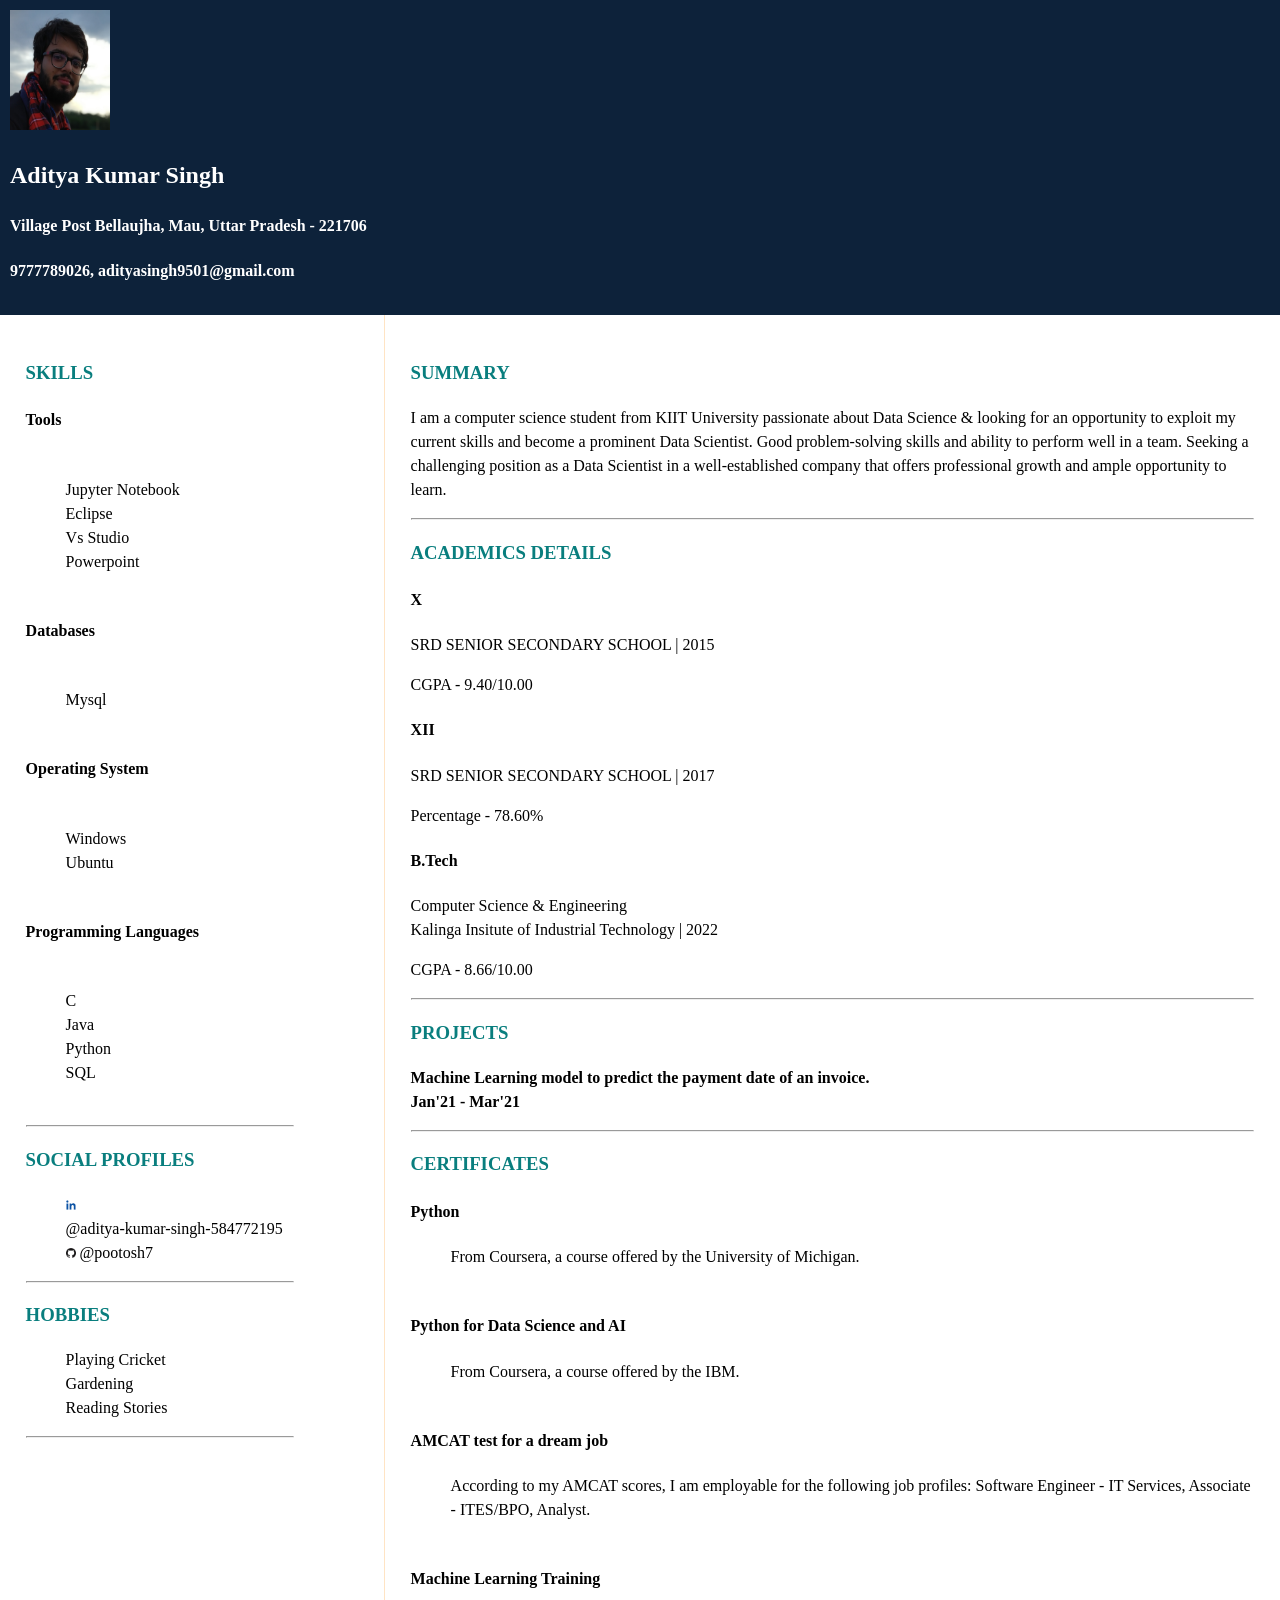
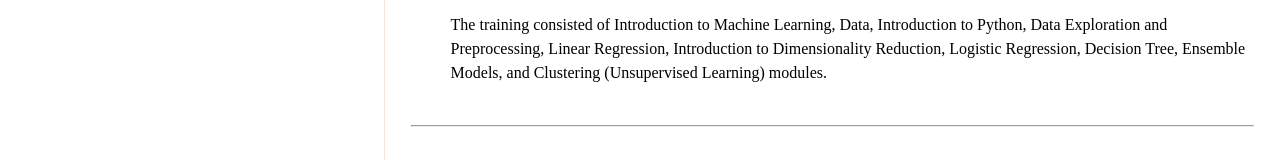
<file: src/pages/resume/index.html>
<!DOCTYPE html>

<html lang="en">

<head>

    <link rel="icon" href="./tabLogo.jpeg">
    <link rel="stylesheet" href="./style.css">

    <title>
        Pootosh
    </title>

</head>

<body>
    <header class="header">
        <div class="profile">
            <img src="./ProfilePic.jpg" alt="Aditya" width="100" height="120">
        </div>

        <div class="info">
            <h2>Aditya Kumar Singh</h2>
            <h4>Village Post Bellaujha, Mau, Uttar Pradesh - 221706</h4>
            <h4><a href="tel:+919777789026">9777789026</a>,&nbsp;<a
                    href="mailto:adityasingh9501@gmail.com">adityasingh9501@gmail.com</a></h4>
        </div>

    </header>

    <div class="content">
        <div class="left">
            <h3>SKILLS</h3>
            <dl>
                <dt>
                    <h4>Tools</h4>
                </dt><br>

                <dd>Jupyter Notebook</dd>
                <dd>Eclipse</dd>
                <dd>Vs Studio</dd>
                <dd>Powerpoint</dd>

                <br>


                <dt>
                    <h4>Databases</h4>
                </dt><br>

                <dd>Mysql</dd>

                <br>


                <dt>
                    <h4>Operating System</h4>
                </dt><br>
                <dt>
                <dd>Windows</dd>
                <dd>Ubuntu</dd>
                </dt>
                <br>


                <dt>
                    <h4>Programming Languages</h4>
                </dt><br>

                <dd>C</dd>
                <dd>Java</dd>
                <dd>Python</dd>
                <dd>SQL</dd>

                <br>

            </dl>
            <hr>

            <h3>SOCIAL PROFILES</h3>
            <dl>
                <dt>
                <dd>
                    <img src="./linkedin.png" width="10" height="10">

                    <a href="https://www.linkedin.com/in/aditya-kumar-singh-584772195/">
                        @aditya-kumar-singh-584772195
                    </a>


                </dd>

                <dd>
                    <img src="./github.png" width="10" height="10">
                    <a href="https://github.com/pootosh7">
                        @pootosh7
                    </a>
                </dd>


                </dt>
            </dl>
            <hr>

            <h3>HOBBIES</h3>
            <dl>
                <dt>
                <dd>Playing Cricket</dd>
                <dd>Gardening</dd>
                <dd>Reading Stories</dd>
                </dt>
            </dl>
            <hr>



        </div>

        <div class="right">
            <div>
                <h3>SUMMARY</h3>
                <p>
                    I am a computer science student from KIIT University passionate about Data Science &
                    looking for an opportunity to exploit my current skills and become a prominent Data
                    Scientist. Good problem-solving skills and ability to perform well in a team. Seeking a
                    challenging position as a Data Scientist in a well-established company that offers
                    professional growth and ample opportunity to learn.
                </p>
                <hr>
            </div>



            <div>
                <h3>ACADEMICS DETAILS</h3>
                <div class="X">
                    <h4>
                        X
                    </h4>
                    <p>
                        SRD SENIOR SECONDARY SCHOOL | 2015
                    </p>
                    <p>
                        CGPA - 9.40/10.00
                    </p>
                </div>

                <div class="XII">
                    <h4>
                        XII
                    </h4>
                    <p>
                        SRD SENIOR SECONDARY SCHOOL | 2017
                    </p>
                    <p>
                        Percentage - 78.60%
                    </p>

                </div>

                <div class="college">
                    <h4>
                        B.Tech
                    </h4>
                    <p>
                        Computer Science & Engineering<br>
                        Kalinga Insitute of Industrial Technology | 2022
                    </p>
                    <p>
                        CGPA - 8.66/10.00
                    </p>
                </div>
                <hr>

            </div>

            <div>
                <h3>PROJECTS</h3>
                <p>
                    <strong>Machine Learning model to predict the payment date of an invoice.<br>
                        Jan'21 - Mar'21
                    </strong>
                </p>
                <hr>
            </div>

            <div>
                <h3>CERTIFICATES</h3>
                <dl>
                    <dt>
                        <h4>Python</h4>
                    </dt>
                    <dd>From Coursera, a course offered by the University of Michigan.</dd>
                    <br>


                    <dt>
                        <h4>Python for Data Science and AI</h4>
                    </dt>
                    <dd>From Coursera, a course offered by the IBM.</dd>
                    <br>

                    <dt>
                        <h4>AMCAT test for a dream job</h4>
                    </dt>
                    <dd>According to my AMCAT scores, I am employable for the following job profiles:
                        Software Engineer - IT Services, Associate - ITES/BPO, Analyst.</dd>
                    <br>

                    <dt>
                        <h4>Machine Learning Training</h4>
                    </dt>
                    <dd>The training consisted of Introduction to Machine Learning, Data, Introduction to
                        Python, Data Exploration and Preprocessing, Linear Regression, Introduction to
                        Dimensionality Reduction, Logistic Regression, Decision Tree, Ensemble Models,
                        and Clustering (Unsupervised Learning) modules.</dd>
                    <br>

                </dl>

                <hr>
            </div>




        </div>
    </div>

</body>

</html>
</file>
<file: src/pages/resume/style.css>
* {
  box-sizing: border-box;
  line-height: 1.5;
}

body {
  margin: 0;
  
}

.header {
    left: 0;
    background-color: rgb(13, 34, 58);
    margin: 0;
    padding: 10px;
    color: #FFFFFF;
    
}

header a {
    color: #FFFFFF;
}

.profile {
    position: relative;
    
    left: 2;
}

.info {
    position: relative;
   
    right: 10;
    
}

a {
    text-decoration: none;
    color: black;
    display:inline-block; 
    
}

.right{
    right: 0;
    max-width: 70vw;
    position: absolute;
    padding: 2vw;
    border-left: 1px solid bisque;
  
}
.left{
    left: 0;
    padding: 2vw;
    max-width: 25vw;
    position: absolute;
    
}

h3 {
    color: rgb(9, 126, 126);
}
</file>
